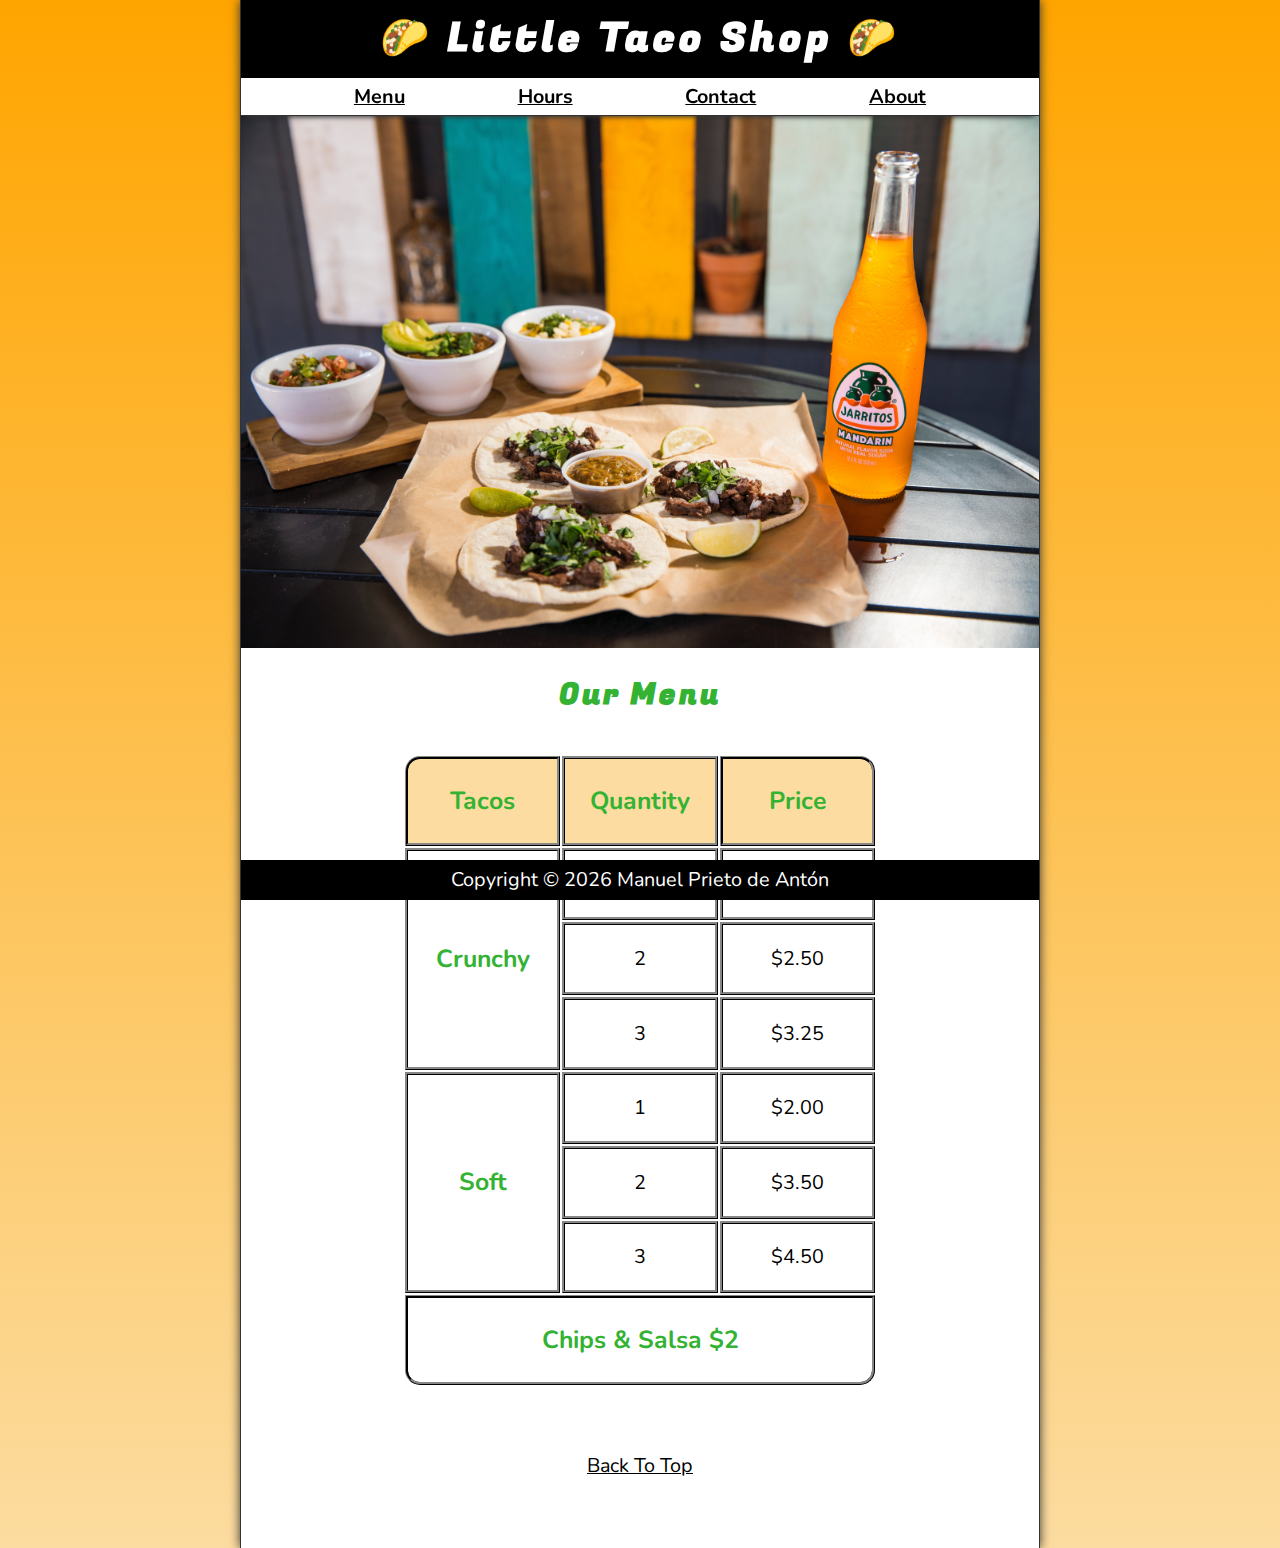
<file: index.html>
<!DOCTYPE html>
<html lang="en">
  <head>
    <meta charset="UTF-8" />
    <meta name="viewport" content="width=device-width, initial-scale=1.0" />
    <meta name="author" content="Manuel Prieto" />
    <meta
      name="description"
      content="The official website for The Little Taco Shop"
    />
    <title>The Little Taco Shop</title>
    <link rel="icon" href="favicon.ico" type="image/x-icon" />
    <link rel="stylesheet" href="css/style.css" />
    <script src="js/main.js" defer></script>
  </head>

  <body>
    <header class="header">
      <h1 class="header__h1">Little Taco Shop</h1>
      <nav class="header__nav">
        <ul class="header__ul">
          <li>
            <a href="#menu">Menu</a>
          </li>
          <li>
            <a href="hours.html">Hours</a>
          </li>
          <li>
            <a href="contact.html">Contact</a>
          </li>
          <li>
            <a href="about.html">About</a>
          </li>
        </ul>
      </nav>
    </header>

    <section class="hero">
      <h2 class="hero__h2">Bienvenidos!</h2>
      <figure>
        <img
          src="img/tacos_and_drink_1000x667.png"
          alt="Tacos and a Drink"
          title="We love tacos!"
          width="1000"
          height="667"
        />
        <figcaption class="offscreen">Tacos and a Drink</figcaption>
      </figure>
    </section>
    <main class="main">
      <article id="menu" class="main__article menu">
        <h2 class="menu__h2">Our Menu</h2>
        <table class="menu__container">
          <caption class="offscreen">
            Our Tacos
          </caption>
          <thead>
            <tr>
              <th class="menu__header" scope="col">Tacos</th>
              <th class="menu__header" scope="col">Quantity</th>
              <th class="menu__header" scope="col">Price</th>
            </tr>
          </thead>
          <tbody>
            <tr>
              <th class="menu__item menu__cr" scope="row" rowspan="3">
                Crunchy
              </th>
              <td class="menu__item">1</td>
              <td class="menu__item">$1.50</td>
            </tr>
            <tr>
              <td class="menu__item">2</td>
              <td class="menu__item">$2.50</td>
            </tr>
            <tr>
              <td class="menu__item">3</td>
              <td class="menu__item">$3.25</td>
            </tr>
            <tr>
              <th class="menu__item menu__sf" scope="row" rowspan="3">Soft</th>
              <td class="menu__item">1</td>
              <td class="menu__item">$2.00</td>
            </tr>
            <tr>
              <td class="menu__item">2</td>
              <td class="menu__item">$3.50</td>
            </tr>
            <tr>
              <td class="menu__item">3</td>
              <td class="menu__item">$4.50</td>
            </tr>
          </tbody>
          <tfoot>
            <tr>
              <td class="menu__item menu__cs" colspan="3">
                Chips &amp; Salsa $2
              </td>
            </tr>
          </tfoot>
        </table>
        <br />
        <p class="center">
          <a href="#">Back To Top</a>
        </p>
      </article>
    </main>
    <footer class="footer">
      <p>
        <span class="nowrap"> Copyright &copy; <time id="year"></time> </span>
        <span class="nowrap"> Manuel Prieto de Antón </span>
      </p>
    </footer>
  </body>
</html>
</file>
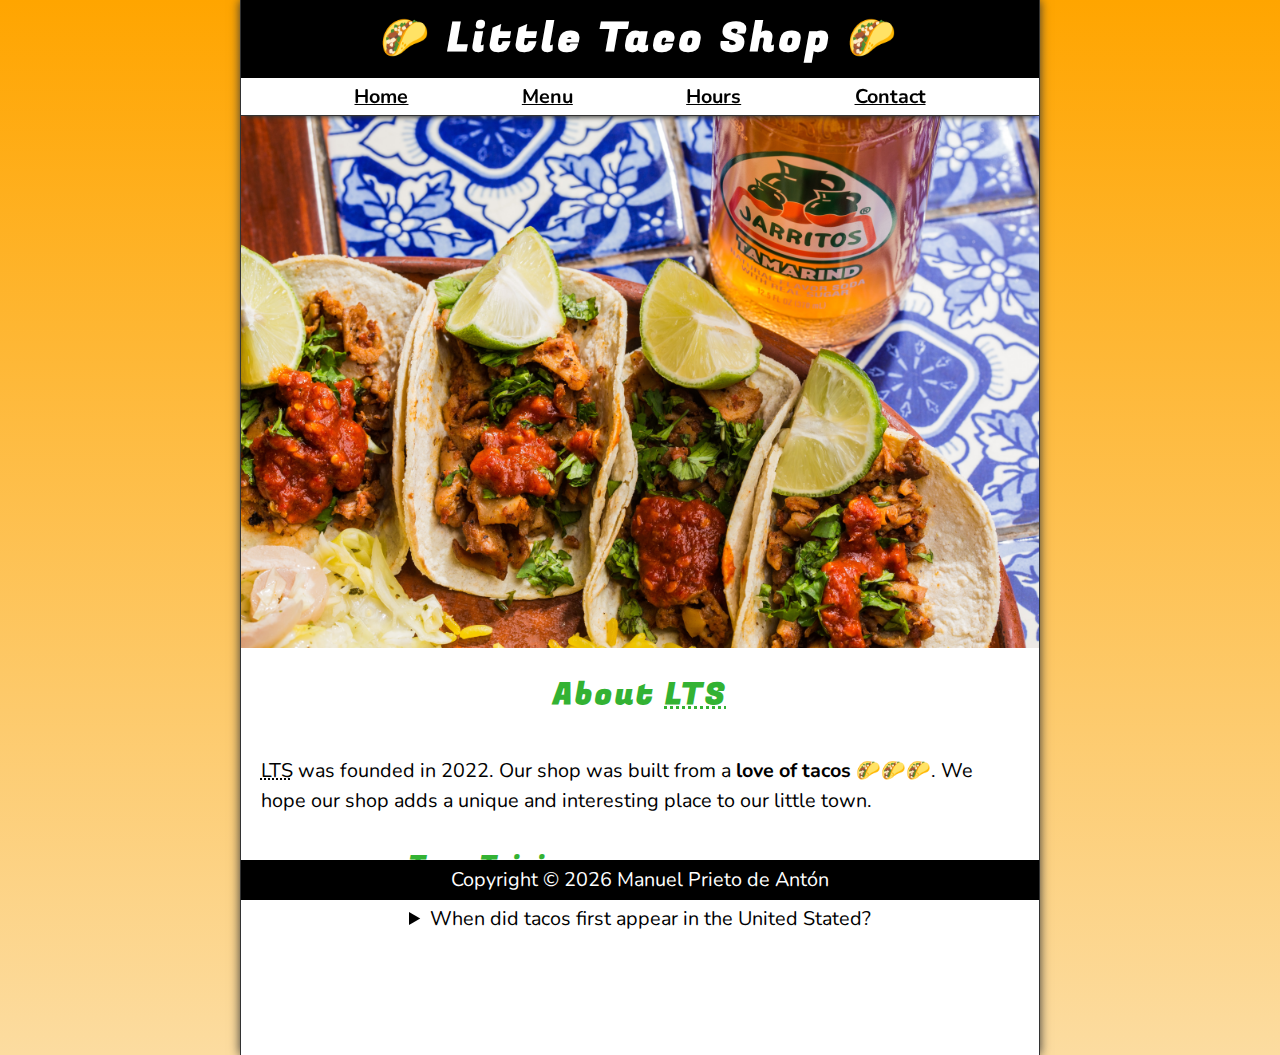
<file: about.html>
<!DOCTYPE html>
<html lang="en">
  <head>
    <meta charset="UTF-8" />
    <meta name="viewport" content="width=device-width, initial-scale=1.0" />
    <meta name="author" content="Manuel Prieto" />
    <meta name="description" content="About The Little Taco Shop" />
    <title>About LTS</title>
    <link rel="icon" href="favicon.ico" type="image/x-icon" />
    <link rel="stylesheet" href="css/style.css" />
    <script src="js/main.js" defer></script>
  </head>
  <body>
    <header class="header">
      <h1 class="header__h1">Little Taco Shop</h1>
      <nav class="header__nav">
        <ul class="header__ul">
          <li>
            <a href="index.html">Home</a>
          </li>
          <li>
            <a href="index.html#menu">Menu</a>
          </li>
          <li>
            <a href="hours.html">Hours</a>
          </li>
          <li>
            <a href="contact.html">Contact</a>
          </li>
        </ul>
      </nav>
    </header>
    <section class="hero">
      <figure>
        <img
          src="img/tacos_delicioso_1000x667.png"
          alt="Tacos Delicioso"
          title="Tacos Delicioso!"
          width="1000"
          height="667"
        />
        <figcaption class="offscreen">Try this delicious tacos</figcaption>
      </figure>
    </section>
    <main class="main">
      <article id="about" class="main__article about">
        <h2>About <abbr title="The Little Taco Shop">LTS</abbr></h2>
        <p>
          <abbr title="The Little Taco Shop">LTS</abbr> was founded in
          <time datetime="2022">2022</time>. Our shop was built from a
          <strong>love of tacos</strong> 🌮🌮🌮. We hope our shop adds a unique
          and interesting place to our little town.
        </p>
        <aside class="about__trivia">
          <h3>Taco Trivia</h3>
          <details>
            <summary>When did tacos first appear in the United Stated?</summary>
            <p class="about__trivia-answer">
              Jeffrey M. Pilcher, taco historian and professor of history at the
              University of Minnesota, says the earliest mention of tacos in the
              United States are in a newspaper from
              <time datetime="1905">1905</time>. (Source:
              <cite
                ><a
                  href="https://www.smithsonianmag.com/arts-culture/where-did-the-taco-come-from-81228162/"
                  target="_blank"
                  >Smithsonian Magazine</a
                ></cite
              >)
            </p>
          </details>
        </aside>
      </article>
    </main>
    <footer class="footer">
      <p>
        <span class="nowrap"> Copyright &copy; <time id="year"></time> </span>
        <span class="nowrap"> Manuel Prieto de Antón </span>
      </p>
    </footer>
  </body>
</html>
</file>
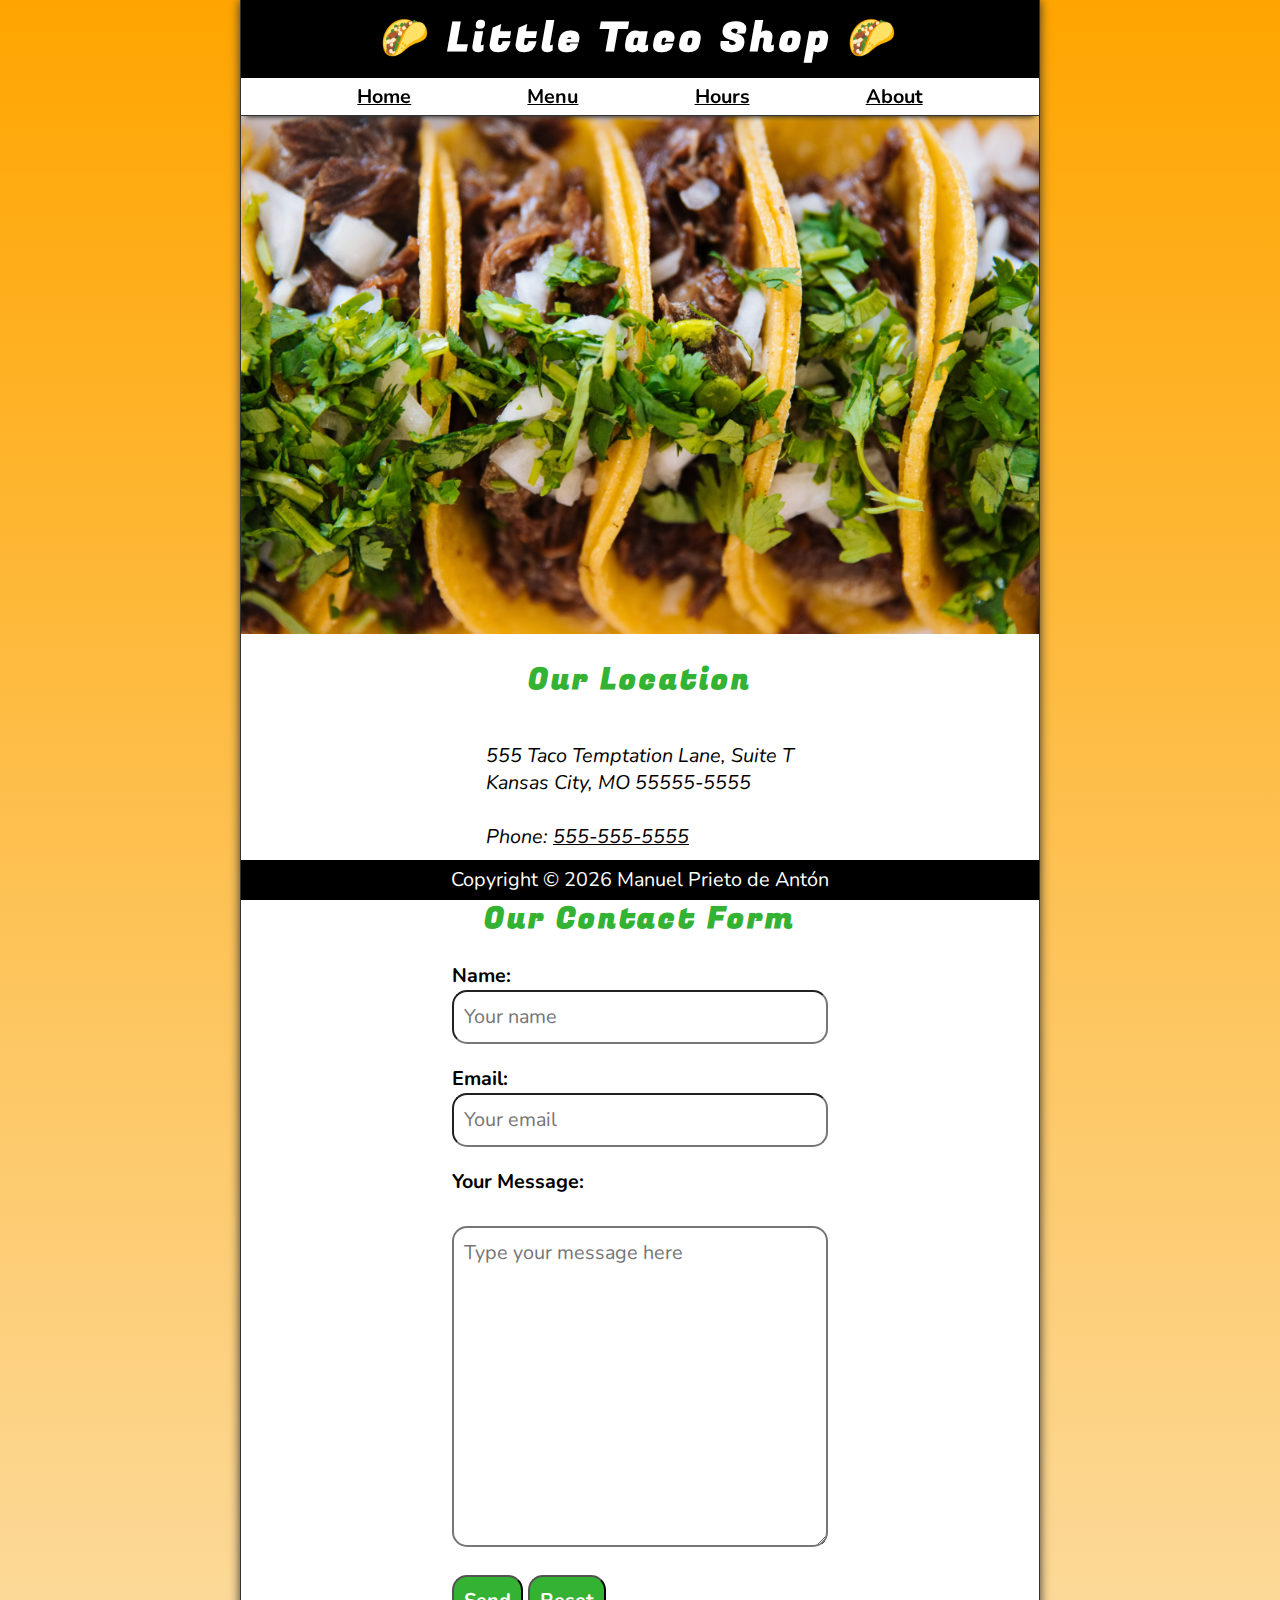
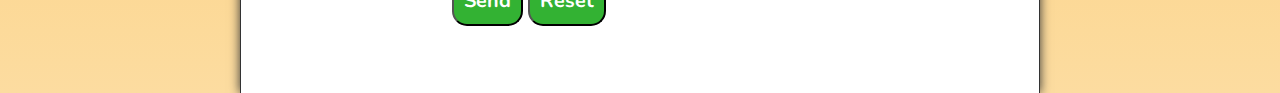
<file: contact.html>
<!DOCTYPE html>
<html lang="en">
  <head>
    <meta charset="UTF-8" />
    <meta name="viewport" content="width=device-width, initial-scale=1.0" />
    <meta name="author" content="Manuel Prieto" />
    <meta
      name="description"
      content="Contact information for The Little Taco Shop"
    />
    <title>Contact Us - LTS</title>
    <link rel="icon" href="favicon.ico" type="image/x-icon" />
    <link rel="stylesheet" href="css/style.css" />
    <script src="js/main.js" defer></script>
  </head>

  <body>
    <header class="header">
      <h1 class="header__h1">Little Taco Shop</h1>
      <nav class="header__nav">
        <ul class="header__ul">
          <li>
            <a href="index.html">Home</a>
          </li>
          <li>
            <a href="index.html#menu">Menu</a>
          </li>
          <li>
            <a href="hours.html">Hours</a>
          </li>
          <li>
            <a href="about.html">About </a>
          </li>
        </ul>
      </nav>
    </header>
    <section class="hero">
      <figure>
        <img
          src="img/tacos_close_up_1000x649.png"
          alt="Little Taco Shop Tacos"
          title="Tacos ready to eat!"
          width="1000"
          height="649"
        />
        <figcaption class="offscreen">Little Taco Shop Tacos</figcaption>
      </figure>
    </section>
    <main class="main">
      <article class="main__article">
        <h2>Our Location</h2>
        <address>
          555 Taco Temptation Lane, Suite T<br />
          Kansas City, MO 55555-5555
          <br /><br />
          Phone: <a href="tel:+5555555555">555-555-5555</a>
        </address>
      </article>
      <hr />
      <article class="main__article contact">
        <h2 class="contact__h2">Our Contact Form</h2>
        <form
          action="https://httpbin.org/get"
          method="get"
          class="contact__form"
        >
          <fieldset class="contact__fieldset">
            <legend class="offscreen">Send Us A Message</legend>
            <p class="contact__p">
              <label class="contact__label" for="name">Name:</label>
              <input
                class="contact__input"
                type="text"
                name="name"
                id="name"
                placeholder="Your name"
                required
              />
            </p>
            <p class="contact__p">
              <label class="contact__label" for="email">Email:</label>
              <input
                class="contact__input"
                type="email"
                name="email"
                id="email"
                placeholder="Your email"
                required
              />
            </p>
            <p class="contact__p">
              <label class="contact__label" for="message">Your Message:</label>
              <br />
              <textarea
                class="contact__textarea"
                name="message"
                id="message"
                cols="30"
                rows="10"
                placeholder="Type your message here"
              ></textarea>
            </p>
          </fieldset>
          <button class="contact__button" type="submit">Send</button>
          <button class="contact__button" type="reset">Reset</button>
        </form>
      </article>
    </main>
    <footer class="footer">
      <p>
        <span class="nowrap"> Copyright &copy; <time id="year"></time> </span>
        <span class="nowrap"> Manuel Prieto de Antón </span>
      </p>
    </footer>
  </body>
</html>
</file>
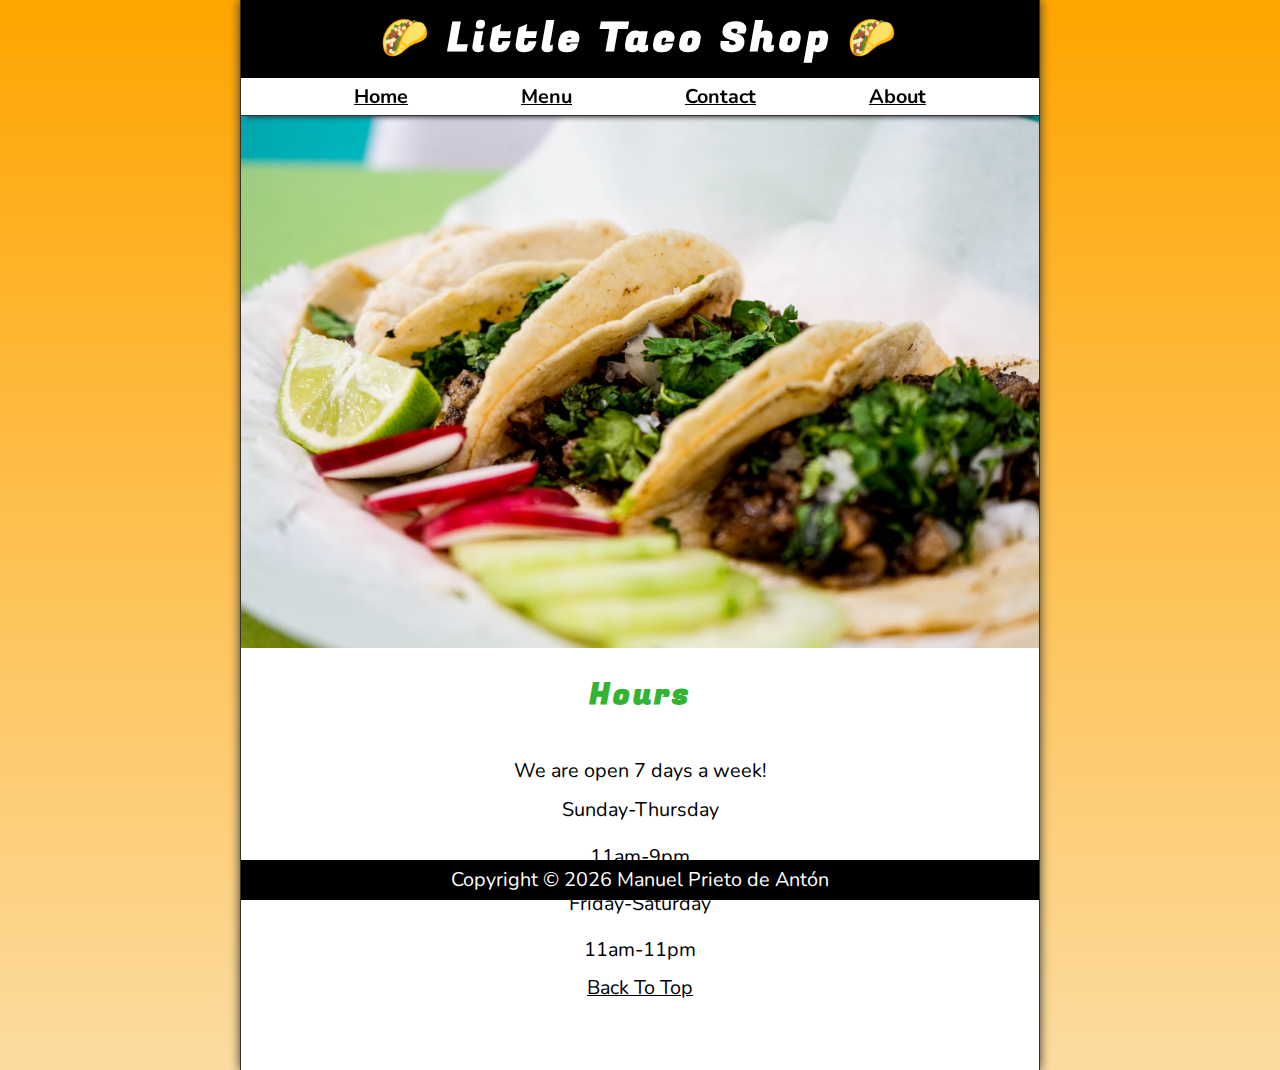
<file: hours.html>
<!DOCTYPE html>
<html lang="en">
  <head>
    <meta charset="UTF-8" />
    <meta name="viewport" content="width=device-width, initial-scale=1.0" />
    <meta name="author" content="Manuel Prieto" />
    <meta name="description" content="Store Hours for The Little Taco Shop" />
    <title>LTS Hours</title>
    <link rel="icon" href="favicon.ico" type="image/x-icon" />
    <link rel="stylesheet" href="css/style.css" />
    <script src="js/main.js" defer></script>
  </head>

  <body>
    <header class="header">
      <h1 class="header__h1">Little Taco Shop</h1>
      <nav class="header__nav">
        <ul class="header__ul">
          <li>
            <a href="index.html">Home</a>
          </li>
          <li>
            <a href="index.html#menu">Menu</a>
          </li>
          <li>
            <a href="contact.html">Contact</a>
          </li>
          <li>
            <a href="about.html">About</a>
          </li>
        </ul>
      </nav>
    </header>
    <section class="hero">
      <figure>
        <img
          src="img/tacos_tray_1000x667.png"
          alt="A Tray of Tasty Tacos"
          title="We love trays of tacos!"
          width="1000"
          height="667"
        />
        <figcaption class="offscreen">A Tray of Tasty Tacos</figcaption>
      </figure>
    </section>
    <main class="main">
      <article class="main__article">
        <h2>Hours</h2>
        <p>We are open 7 days a week!</p>
        <dl>
          <dt>Sunday-Thursday</dt>
          <dd>11am-9pm</dd>
          <dt>Friday-Saturday</dt>
          <dd>11am-11pm</dd>
        </dl>
        <p>
          <a href="#">Back To Top</a>
        </p>
      </article>
    </main>
    <footer class="footer">
      <p>
        <span class="nowrap"> Copyright &copy; <time id="year"></time> </span>
        <span class="nowrap"> Manuel Prieto de Antón </span>
      </p>
    </footer>
  </body>
</html>
</file>
<file: css/style.css>
@import url("htrtps://fonts.googleapis.com/css2?family=Fugaz+One&family=Nunito&display=swap");

/* Reset CSS */
*,
*::after,
*::before {
  margin: 0;
  padding: 0;
  box-sizing: border-box;
}

img {
  display: block;
  max-width: 100%;
  height: auto;
}

input,
button,
textarea {
  font: inherit;
}

/* Variables */
:root {
  /* Fonts */
  --FF: "Nunito", sans-serif;
  --FF-HEADINGS: "Fugaz One", cursive;
  --FS: clamp(1rem, 2.2vh, 1.5rem);

  /* Colors */
  --BGCOLOR-FADE: rgb(252, 220, 160);
  --BGCOLOR: orange;
  --BGIMAGE: linear-gradient(to bottom, var(--BGCOLOR), var(--BGCOLOR-FADE));
  --BODY-BGCOLOR: #ffffff;
  --BORDER-COLOR: #333333;
  --BUTTON-COLOR: #ffffff;
  --FONT-COLOR: #000000;
  --HEADER-BGCOLOR: #000000;
  --HEADER-COLOR: #ffffff;
  --HERO-BGCOLOR: rgba(51, 178, 51, 0.75);
  --HERO-COLOR: #ffffff;
  --HIGHLIGHT-COLOR: rgb(51, 178, 51);
  --LINK-ACTIVE: orange;
  --LINK-COLOR: #000000;
  --LINK-HOVER: hsla(0, 0%, 0%, 0.6);
  --NAV-BGCOLOR: #ffffff;

  /* Borders */
  --BORDERS: 1px solid var(--BORDER-COLOR);
  --BORDER-RADIUS: 15px;

  /* Standar padding */
  --PADDING-TB: 0.25em;
  --PADDING-SIDE: 2.5%;

  /* Standar margin */
  --MARGIN: clamp(1em, 2.5vh, 1.5em) 0;
}

@media (prefers-color-scheme: dark) {
  :root {
    --BGCOLOR-FADE: gray;
    --BGCOLOR: #000000;
    --BODY-BGCOLOR: #333333;
    --BORDER-COLOR: whitesmoke;
    --BUTTON-COLOR: #000000;
    --FONT-COLOR: whitesmoke;
    --HEADER-COLOR: whitesmoke;
    --HERO-COLOR: #333333;
    --HIGHLIGHT-COLOR: whitesmoke;
    --LINK-ACTIVE: rgb(252, 200, 103);
    --LINK-COLOR: whitesmoke;
    --LINK-HOVER: orange;
    --NAV-BGCOLOR: rgb(20, 20, 20);
  }
}

/* Utility  Classes */
.offscreen {
  position: absolute;
  left: -10000px;
}

.nowrap {
  white-space: nowrap;
}

.center {
  text-align: center;
}

/* General Styles */
html {
  scroll-behavior: smooth;
  font-size: var(--FS);
  font-family: var(--FF);
  background-color: var(--BGCOLOR);
  background-image: var(--BGIMAGE);
}

body {
  background-color: var(--BODY-BGCOLOR);
  color: var(--FONT-COLOR);
  min-height: 100vh;
  max-width: 800px;
  margin: 0 auto;
  border-left: var(--BORDERS);
  border-right: var(--BORDERS);
  box-shadow: 0 0 10px var(--BORDER-COLOR);
}

h1,
h2,
h3 {
  font-family: var(--FF-HEADINGS);
  letter-spacing: 0.1em;
}

h2,
h3 {
  margin-bottom: 1em;
  color: var(--HIGHLIGHT-COLOR);
}

p {
  line-height: 1.5;
}

a:any-link {
  color: var(--LINK-COLOR);
}

a:hover,
a:focus-visible {
  color: var(--LINK-HOVER);
}

a:active {
  color: var(--LINK-ACTIVE);
}

/* Header */
.header {
  position: sticky;
  top: 0;
  z-index: 1;
}

.header__h1 {
  text-align: center;
  background-color: var(--HEADER-BGCOLOR);
  color: var(--HEADER-COLOR);
  padding: var(--PADDING-TB) var(--PADDING-SIDE);
}

.header__nav {
  background-color: var(--NAV-BGCOLOR);
  border-bottom: var(--BORDERS);
  font-weight: bold;
  box-shadow: 0 6px 5px -5px var(--BORDER-COLOR);
}

.header__ul {
  padding: var(--PADDING-TB) var(--PADDING-SIDE);
  list-style-type: none;
  display: flex;
  justify-content: space-evenly;
  gap: 1rem;
}

/* Hero */
.hero {
  position: relative;
}

.hero__h2 {
  background-color: var(--HERO-BGCOLOR);
  color: var(--HERO-COLOR);
  padding: 0.25em 0.5em;
  letter-spacing: 0.1rem;
  text-shadow: 2px 2px 5px var(--BORDER-COLOR);
  position: absolute;
  top: -100px;
  left: 20px;
  animation: showWelcome 0.5s ease-in-out 1s forwards;
}

@keyframes showWelcome {
  0% {
    top: -20px;
    transform: skew(0deg, -5deg) scaleY(0);
  }
  80% {
    top: 30px;
    transform: skew(10deg, -5deg) scaleY(1.2);
  }
  100% {
    top: 20px;
    transform: skew(-10deg, -5deg) scaleY(1);
  }
}

/* Footer */
.footer {
  position: sticky;
  bottom: 0;
  background-color: var(--HEADER-BGCOLOR);
  color: var(--HEADER-COLOR);
  padding: var(--PADDING-TB) var(--PADDING-SIDE);
  text-align: center;
}

/* Main */

.main {
  padding: var(--PADDING-TB) var(--PADDING-SIDE);
}

.main__article {
  scroll-margin-top: 6.5rem;
  margin: var(--MARGIN);
  display: flex;
  flex-direction: column;
  align-items: center;
}

.main__article:first-child {
  margin-top: 1rem;
  gap: 10px;
}
.main__article:last-child {
  min-height: 35vh;
  margin-top: rem;
}

.main__article > dl {
  gap: 1rem;
  display: flex;
  flex-direction: column;
  align-items: center;
}

/* About */
.about__trivia {
  margin: var(--MARGIN);
}

.about__trivia-answer {
  margin-top: 1em;
}

/* Contact */
.contact__h2 {
  margin: 0;
}

.contact__fieldset {
  border: none;
}

.contact__p {
  margin: 1em 0;
}

.contact__label {
  display: block;
  font-weight: bold;
}

.contact__input,
.contact__textarea {
  padding: 0.5rem;
  border-radius: var(--BORDER-RADIUS);
  border-width: 2px;
  width: 100%;
}

.contact__button {
  padding: 0.5rem;
  border-radius: var(--BORDER-RADIUS);
  background-color: var(--HIGHLIGHT-COLOR);
  color: var(--BUTTON-COLOR);
  font-weight: bold;
}

/* Menu */
thead,
tbody,
tfoot,
tr {
  display: contents;
}

.menu__container {
  display: grid;
  grid-template-columns: repeat(3, 1fr);
  grid-template-areas:
    "hd1 hd2 hd3"
    "cr cr1 cr1p"
    "cr cr2 cr2p"
    "cr cr3 cr3p"
    "sf sf1 sf1p"
    "sf sf2 sf2p"
    "sf sf3 sf3p"
    "cs cs cs";
  gap: 0.1em;
  margin-bottom: 1em;
}

.menu__cr {
  grid-area: cr;
}

.menu__sf {
  grid-area: sf;
}

.menu__cs {
  grid-area: cs;
}

.menu__cr,
.menu__sf,
.menu__cs,
.menu__header {
  color: var(--HIGHLIGHT-COLOR);
  font-weight: bold;
  height: 100%;
  display: grid;
  place-content: center;
}

.menu__header {
  border-bottom: var(--BORDERS);
  background-color: var(--BGCOLOR-FADE);
}

.menu__header,
.menu__item {
  width: 100%;
  padding: 1em;
  border: medium ridge var(--BORDER-COLOR);
}

.menu__item {
  display: grid;
  place-content: center;
}

thead th:first-child {
  border-top-left-radius: var(--BORDER-RADIUS);
}

thead th:last-child {
  border-top-right-radius: var(--BORDER-RADIUS);
}

tfoot td {
  border-bottom-left-radius: var(--BORDER-RADIUS);
  border-bottom-right-radius: var(--BORDER-RADIUS);
}

@media screen and (min-width: 576px) {
  .header__h1::before {
    content: "🌮 ";
  }
  .header__h1::after {
    content: " 🌮";
  }

  .menu__header,
  .menu__cr,
  .menu__sf,
  .menu__cs {
    font-size: 125%;
  }
}
</file>
